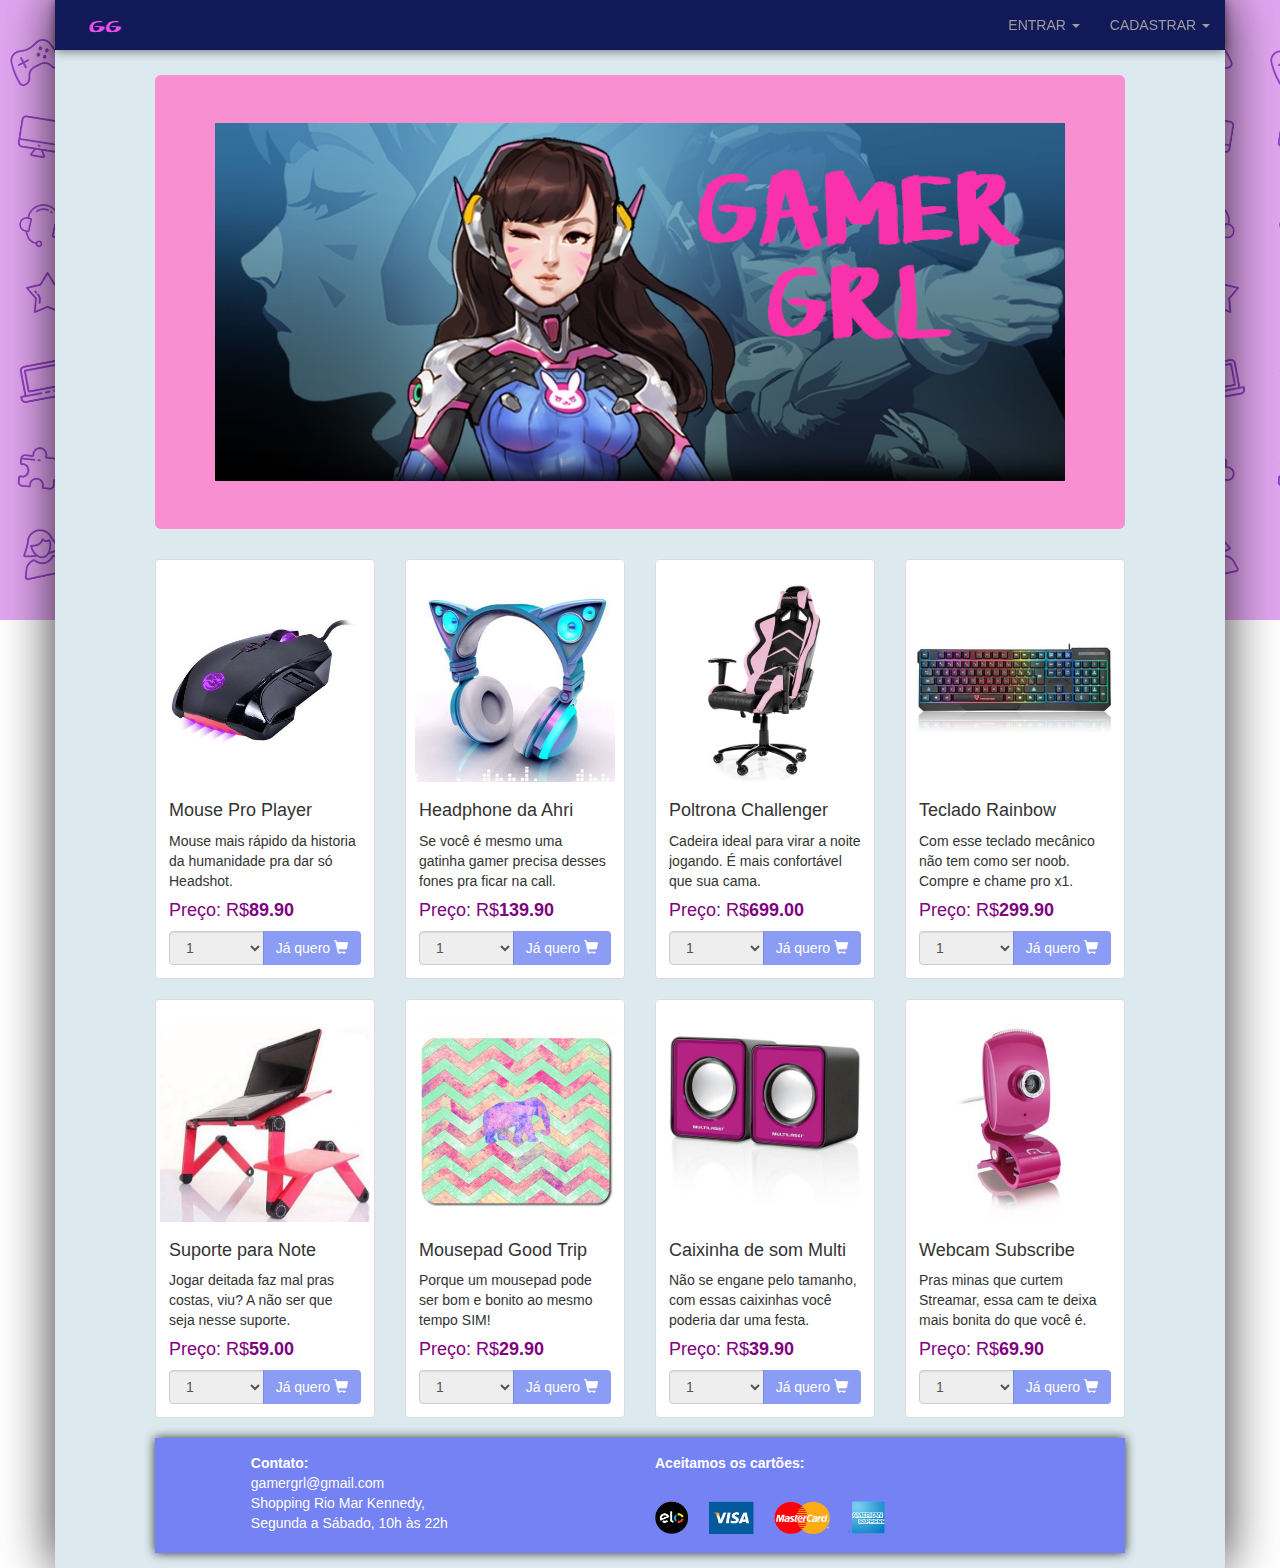
<file: trab3-gamerGrl/index.html>
<!DOCTYPE html>
<html>

<head>
    <meta charset="utf-8" name="viewport" content="width=device-width, initial-scale=1.0">
    <title>GG</title>
    <link rel="stylesheet" href="bootstrap/css/bootstrap.css" media="screen" title="no title">
    <link rel="stylesheet" type="text/css" href="css/master.css">
</head>

<body onload="RestoreToCart()">

<nav class="navbar-fixed-top navbar-inverse container">


    <div class="navbar-header">
      <a class="navbar-brand" href="#"><img alt="Brand" src="img/gg.png"></a>
    </div>

    <div class="collapse navbar-collapse" id="bs-example-navbar-collapse-1">

      <ul class="nav navbar-nav navbar-right">

        <li id="entrar" class="dropdown">
          <a href="#" class="dropdown-toggle" data-toggle="dropdown" role="button" aria-haspopup="true" aria-expanded="false"> ENTRAR <span class="caret"></span></a>
          <ul class="dropdown-menu">
            <li>
              <form id="formEntrar" class="myForm">
                <div class="form-group">
                  <label for="InputName-02">Nome</label>
                  <input type="text" class="form-control" id="InputName-02" placeholder="Nome de usuário">
                </div>
                <div class="form-group">
                  <label for="InputPassword-02">Senha</label>
                  <input type="password" class="form-control" id="InputPassword-02" placeholder="Senha">
                </div>
                <button type="button" class="btn btn-block myButton entrar">Entrar</button>
              </form>
            </li>
          </ul>
        </li>

        <li id="cadastrar" class="dropdown">
          <a href="#" class="dropdown-toggle" data-toggle="dropdown" role="button" aria-haspopup="true" aria-expanded="false"> CADASTRAR <span class="caret"></span></a>
          <ul class="dropdown-menu">
            <li>
              <form id="formCadastrar" class="myForm">
                <div class="form-group">
                  <label for="InputEmail-01">Email</label>
                  <input type="email" name="email" class="form-control" id="InputEmail-01" placeholder="Endereço de email">
                </div>
                <div class="form-group">
                  <label for="InputName-01">Nome</label>
                  <input type="text" name="nome" class="form-control" id="InputName-01" placeholder="Nome de usuário">
                </div>
                <div class="form-group">
                  <label for="InputPassword-01">Senha</label>
                  <input type="password" name="senha" class="form-control" id="InputPassword-01" placeholder="Senha">
                </div>

                <button type="button" class="btn btn-block myButton cadastrar">Cadastrar</button>
              </form>
            </li>
          </ul>
        </li>

        <li id="carrinho" class="dropdown">
            <a href="#" class="dropdown-toggle" data-toggle="dropdown" role="button" aria-haspopup="true" aria-expanded="false"><span class="glyphicon glyphicon-shopping-cart" aria-hidden="true"></span> CARRINHO <span class="caret"></span> <span id="num_produtos" class="badge"> 0 </span> </a>
          <ul class="dropdown-menu myList">
            <li class="empety_cart" >Ainda não tem nada aqui.</li>
            <li role="separator" class="divider"></li>
            <li>
              <a href="html/compras.html">
                <button id="finalizar" class="btn btn-block myButton" type="button" disabled="disabled">Finalizar</button>
              </a>
            </li>
          </ul>
        </li>

        <li><a id="exit" href="index.html">QUITAR</a></li>
      </ul>
    </div>
  </div>
</nav>

<div class="container grade">
  <div class="jumbotron">

    <img src="img/gamergrl.png" alt="">
  </div>
  <div class="row">
    <div class="col-xs-6 col-md-4 col-lg-3">
      <div class="thumbnail">
        <div class="caption"></div>
        <img src="img/gamer/img2.jpg" alt="...">
        <div class="caption">
          <h4 class="nome">Mouse Pro Player</h4>
          <p>
            Mouse mais rápido da historia da humanidade pra dar só Headshot.
          </p>
          <h4 class="price">Preço: R$<strong>89.90</strong></h4>
          <div class="input-group qtd" >
            <select class="form-control" disabled>
              <option>1</option>
              <option>2</option>
              <option>3</option>
              <option>4</option>
              <option>5</option>
              <option>6</option>
              <option>7</option>
              <option>8</option>
              <option>9</option>
              <option>10</option>
            </select>
            <span class="input-group-btn">
                <button class="btn myButton" type="button" disabled >Já quero <span class="glyphicon glyphicon-shopping-cart" aria-hidden="true"></span></button>
            </span>
          </div>
        </div>
      </div>
    </div>

    <div class="col-xs-6 col-md-4 col-lg-3">
      <div class="thumbnail">
        <div class="caption"></div>
        <img src="img/gamer/img3.jpg" alt="...">
        <div class="caption">
          <h4 class="nome">	Headphone da Ahri</h4>
          <p>
            Se você é mesmo uma gatinha gamer precisa desses fones pra ficar na call.
          </p>
          <h4 class="price">Preço: R$<strong>139.90</strong></h4>
          <div class="input-group qtd" >
            <select class="form-control" disabled>
              <option>1</option>
              <option>2</option>
              <option>3</option>
              <option>4</option>
              <option>5</option>
              <option>6</option>
              <option>7</option>
              <option>8</option>
              <option>9</option>
              <option>10</option>
            </select>
            <span class="input-group-btn">
                <button class="btn myButton" type="button" disabled >Já quero <span class="glyphicon glyphicon-shopping-cart" aria-hidden="true"></span></button>
            </span>
          </div>
        </div>
      </div>
    </div>

    <div class="col-xs-6 col-md-4 col-lg-3">
      <div class="thumbnail">
        <div class="caption"></div>
        <img src="img/gamer/img1.jpg" alt="...">
        <div class="caption">
          <h4 class="nome">Poltrona Challenger</h4>
          <p>
            Cadeira ideal para virar a noite jogando. É mais confortável que sua cama.
          </p>
          <h4 class="price">Preço: R$<strong>699.00</strong></h4>
          <div class="input-group qtd" >
            <select class="form-control" disabled>
              <option>1</option>
              <option>2</option>
              <option>3</option>
              <option>4</option>
              <option>5</option>
              <option>6</option>
              <option>7</option>
              <option>8</option>
              <option>9</option>
              <option>10</option>
            </select>
            <span class="input-group-btn">
                <button class="btn myButton" type="button" disabled >Já quero <span class="glyphicon glyphicon-shopping-cart" aria-hidden="true"></span></button>
            </span>
          </div>
        </div>
      </div>
    </div>

    <div class="col-xs-6 col-md-4 col-lg-3">
      <div class="thumbnail">
        <div class="caption"></div>
        <img src="img/gamer/img6.jpg" alt="...">
        <div class="caption">
          <h4 class="nome">Teclado Rainbow</h4>
          <p>
            Com esse teclado mecânico não tem como ser noob. Compre e chame pro x1.
          </p>
          <h4 class="price">Preço: R$<strong>299.90</strong></h4>
          <div class="input-group qtd" >
            <select class="form-control" disabled>
              <option>1</option>
              <option>2</option>
              <option>3</option>
              <option>4</option>
              <option>5</option>
              <option>6</option>
              <option>7</option>
              <option>8</option>
              <option>9</option>
              <option>10</option>
            </select>
            <span class="input-group-btn">
                <button class="btn myButton" type="button" disabled >Já quero <span class="glyphicon glyphicon-shopping-cart" aria-hidden="true"></span></button>
            </span>
          </div>
        </div>
      </div>
    </div>

    <div class="col-xs-6 col-md-4 col-lg-3">
      <div class="thumbnail">
        <div class="caption"></div>
        <img src="img/gamer/img8.png" alt="...">
        <div class="caption">
          <h4 class="nome">	Suporte para Note</h4>
          <p>
            Jogar deitada faz mal pras costas, viu? A não ser que seja nesse suporte.
          </p>
          <h4 class="price">Preço: R$<strong>59.00</strong></h4>
          <div class="input-group qtd" >
            <select class="form-control" disabled>
              <option>1</option>
              <option>2</option>
              <option>3</option>
              <option>4</option>
              <option>5</option>
              <option>6</option>
              <option>7</option>
              <option>8</option>
              <option>9</option>
              <option>10</option>
            </select>
            <span class="input-group-btn">
                <button class="btn myButton" type="button" disabled >Já quero <span class="glyphicon glyphicon-shopping-cart" aria-hidden="true"></span></button>
            </span>
          </div>
        </div>
      </div>
    </div>

    <div class="col-xs-6 col-md-4 col-lg-3">
      <div class="thumbnail">
        <div class="caption"></div>
        <img src="img/gamer/img16.png" alt="...">
        <div class="caption">
          <h4 class="nome">	Mousepad Good Trip</h4>
          <p>
            Porque um mousepad pode ser bom e bonito ao mesmo tempo SIM!
          </p>
          <h4 class="price">Preço: R$<strong>29.90</strong></h4>
          <div class="input-group qtd" >
            <select class="form-control" disabled>
              <option>1</option>
              <option>2</option>
              <option>3</option>
              <option>4</option>
              <option>5</option>
              <option>6</option>
              <option>7</option>
              <option>8</option>
              <option>9</option>
              <option>10</option>
            </select>
            <span class="input-group-btn">
                <button class="btn myButton" type="button" disabled >Já quero <span class="glyphicon glyphicon-shopping-cart" aria-hidden="true"></span></button>
            </span>
          </div>
        </div>
      </div>
    </div>

    <div class="col-xs-6 col-md-4 col-lg-3">
      <div class="thumbnail">
        <div class="caption"></div>
        <img src="img/gamer/img14.jpg" alt="...">
        <div class="caption">
          <h4 class="nome">Caixinha de som Multi</h4>
          <p>
            Não se engane pelo tamanho, com essas caixinhas você poderia dar uma festa.
          </p>
          <h4 class="price">Preço: R$<strong>39.90</strong></h4>
          <div class="input-group qtd" >
            <select class="form-control" disabled>
              <option>1</option>
              <option>2</option>
              <option>3</option>
              <option>4</option>
              <option>5</option>
              <option>6</option>
              <option>7</option>
              <option>8</option>
              <option>9</option>
              <option>10</option>
            </select>
            <span class="input-group-btn">
                <button class="btn myButton" type="button" disabled >Já quero <span class="glyphicon glyphicon-shopping-cart" aria-hidden="true"></span></button>
            </span>
          </div>
        </div>
      </div>
    </div>

    <div class="col-xs-6 col-md-4 col-lg-3">
      <div class="thumbnail">
        <div class="caption"></div>
        <img src="img/gamer/img11.jpg" alt="...">
        <div class="caption">
          <h4 class="nome">Webcam Subscribe</h4>
          <p>
            Pras minas que curtem Streamar, essa cam te deixa mais bonita do que você é.
          </p>
          <h4 class="price">Preço: R$<strong>69.90</strong></h4>
          <div class="input-group qtd" >
            <select class="form-control" disabled>
              <option>1</option>
              <option>2</option>
              <option>3</option>
              <option>4</option>
              <option>5</option>
              <option>6</option>
              <option>7</option>
              <option>8</option>
              <option>9</option>
              <option>10</option>
            </select>
            <span class="input-group-btn">
                <button class="btn myButton" type="button" disabled >Já quero <span class="glyphicon glyphicon-shopping-cart" aria-hidden="true"></span></button>
            </span>
          </div>
        </div>
      </div>
    </div>



</div>
<div class="container footer ">
  <div class="row">
    <div class="col-md-1"></div>
    <div class="col-md-5">
      <address>
        <strong>
          Contato:
        </strong>
        <p>gamergrl@gmail.com </br>
        Shopping Rio Mar Kennedy, <br> Segunda a Sábado, 10h às 22h</p>
      </address>
    </div>
    <div class="col-md-5">
      <strong>
        Aceitamos os cartões:
      </strong>
      <br>
      <br>
      <img src="img/cartao.png" alt="">
    </div>
    <div class="col-md-1"></div>
  </div>
</div>


<script src="jquery/jquery-3.1.1.js"></script>
  <script src="bootstrap/js/bootstrap.js"></script>
  <script type="text/javascript" src="js/global.js"></script>
</body>

</html>
</file>
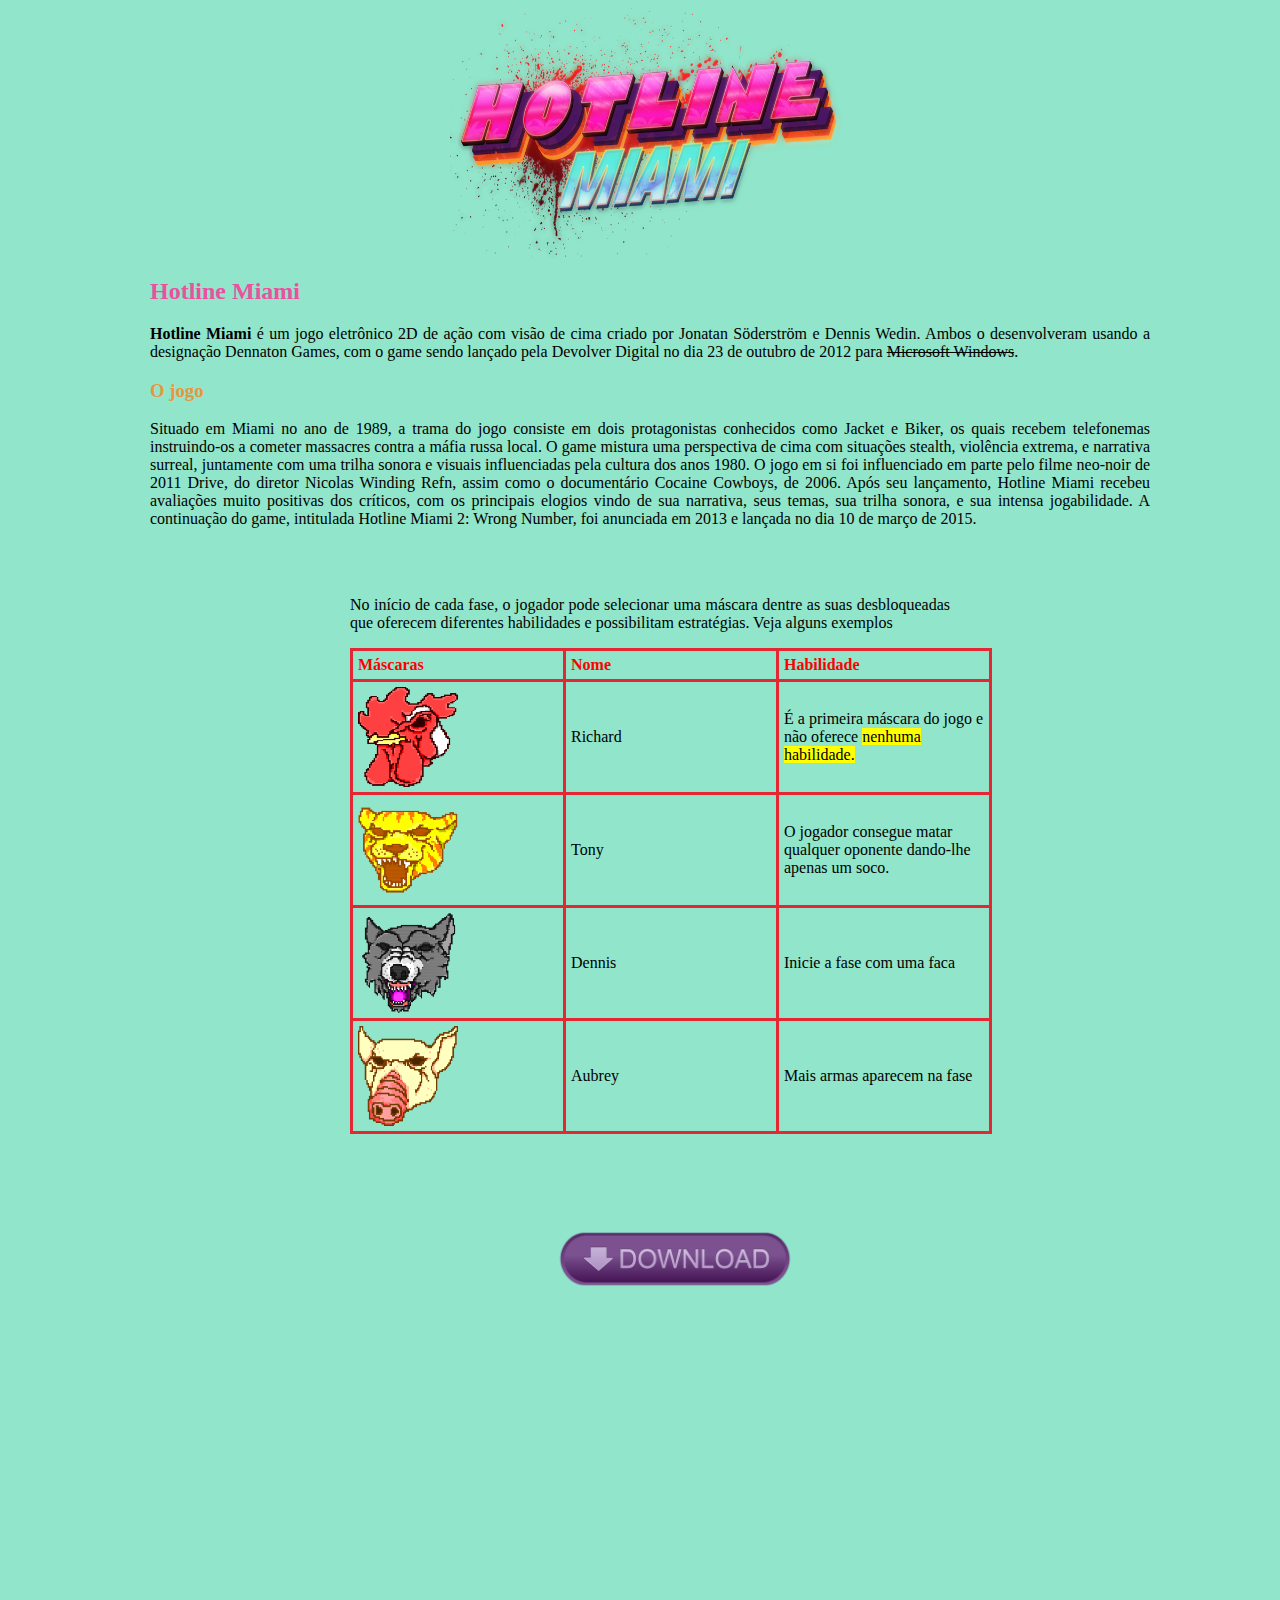
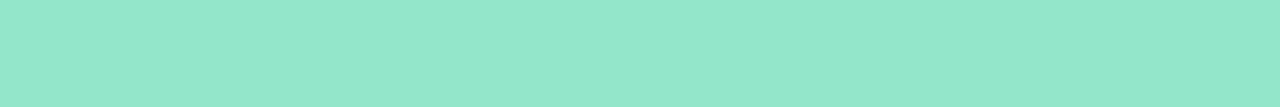
<file: ex1/exe1.html>
<html>
  <head>
    <meta charset="utf-8">
    <title>Hotline Miami</title>
  </head>
  <style media="screen">
    img{
      width: 400px;
      height: 250px;
    }
    body{
      background-color: #90e5ca;
      width: 1000px;
      text-align: justify;
      margin-left: 150px;
    }
    td > img{
      width: 100px;
      height: 100px;
    }
    table{
      margin-left: 20%;
      border-collapse: collapse;
    }
    table, th, td{
      border-style: solid;
      border-color: rgb(229, 39, 51);
      padding: 5px;
    }
    td{
      width: 200px;
    }
    th{
      text-align: left;
      color: red;
    }
    .tabela p{
      width: 600px;
      text-align: justify;
      margin-left: 20%;
    }
    h2{
      color: #ed509e;
    }
    h3{
      color: #e8963e;
    }
    .download img {
      width: 250px;
      height: 250px;
      margin-left: 40%;
    }
    .iframe{
      margin-left: 25%;
    }
  </style>
  <body>
    <div class="cabeçalho">
      <center><img src="logo.png" alt=""></center>
    </div>
    <div class="Container">


    <h2>Hotline Miami</h2>
    <p><b>Hotline Miami</b> é um jogo eletrônico 2D de ação com visão de cima criado por Jonatan Söderström e Dennis Wedin. Ambos o desenvolveram usando a designação Dennaton Games, com o game sendo lançado pela Devolver Digital no dia 23 de outubro de 2012 para <del>Microsoft Windows</del>.</p>
    <h3>O jogo</h3>
    <p>Situado em Miami no ano de 1989, a trama do jogo consiste em dois protagonistas conhecidos como Jacket e Biker, os quais recebem telefonemas instruindo-os a cometer massacres contra a máfia russa local. O game mistura uma perspectiva de cima com situações stealth, violência extrema, e narrativa surreal, juntamente com uma trilha sonora e visuais influenciadas pela cultura dos anos 1980. O jogo em si foi influenciado em parte pelo filme neo-noir de 2011 Drive, do diretor Nicolas Winding Refn, assim como o documentário Cocaine Cowboys, de 2006.
    Após seu lançamento, Hotline Miami recebeu avaliações muito positivas dos críticos, com os principais elogios vindo de sua narrativa, seus temas, sua trilha sonora, e sua intensa jogabilidade. A continuação do game, intitulada Hotline Miami 2: Wrong Number, foi anunciada em 2013 e lançada no dia 10 de março de 2015.</p>
    <br>
    <br>

    </div>

    <div class="tabela">
      <p>No início de cada fase, o jogador pode selecionar uma máscara dentre as suas desbloqueadas que oferecem diferentes habilidades e possibilitam estratégias. Veja alguns exemplos</p>
      <table>
        <tr>
        <th>Máscaras</th>
        <th>Nome</th>
        <th>Habilidade</th>
        </tr>
        <tr>
          <td><img src="mask2.png"></td>
          <td>Richard</td>
          <td>É a primeira máscara do jogo e não oferece <mark>nenhuma habilidade.</mark></td>

        </tr>
        <tr>
          <td><img src="mask1.png" alt=""></td>
          <td>Tony</td>
          <td>O jogador consegue matar qualquer oponente dando-lhe apenas um soco. </td>
        </tr>
        <tr>
          <td><img src="mask4.png" alt=""></td>
          <td>Dennis</td>
          <td>Inicie a fase com uma faca</td>
        </tr>
        <tr>
          <td><img src="mask6.png" alt=""></td>
          <td>Aubrey</td>
          <td>Mais armas aparecem na fase</td>
        </tr>
      </table>
      <div class="download">
        <a href="https://hotline-miami.softonic.com.br/">
        <img src="download.png" alt="">
        </a>
      </div>
      <div class="iframe">
        <iframe width="560" height="315" src="https://www.youtube.com/embed/oKD-MVfC9Ag" frameborder="0" allowfullscreen></iframe>
      </div>
    </div>
  </body>
</html>
</file>
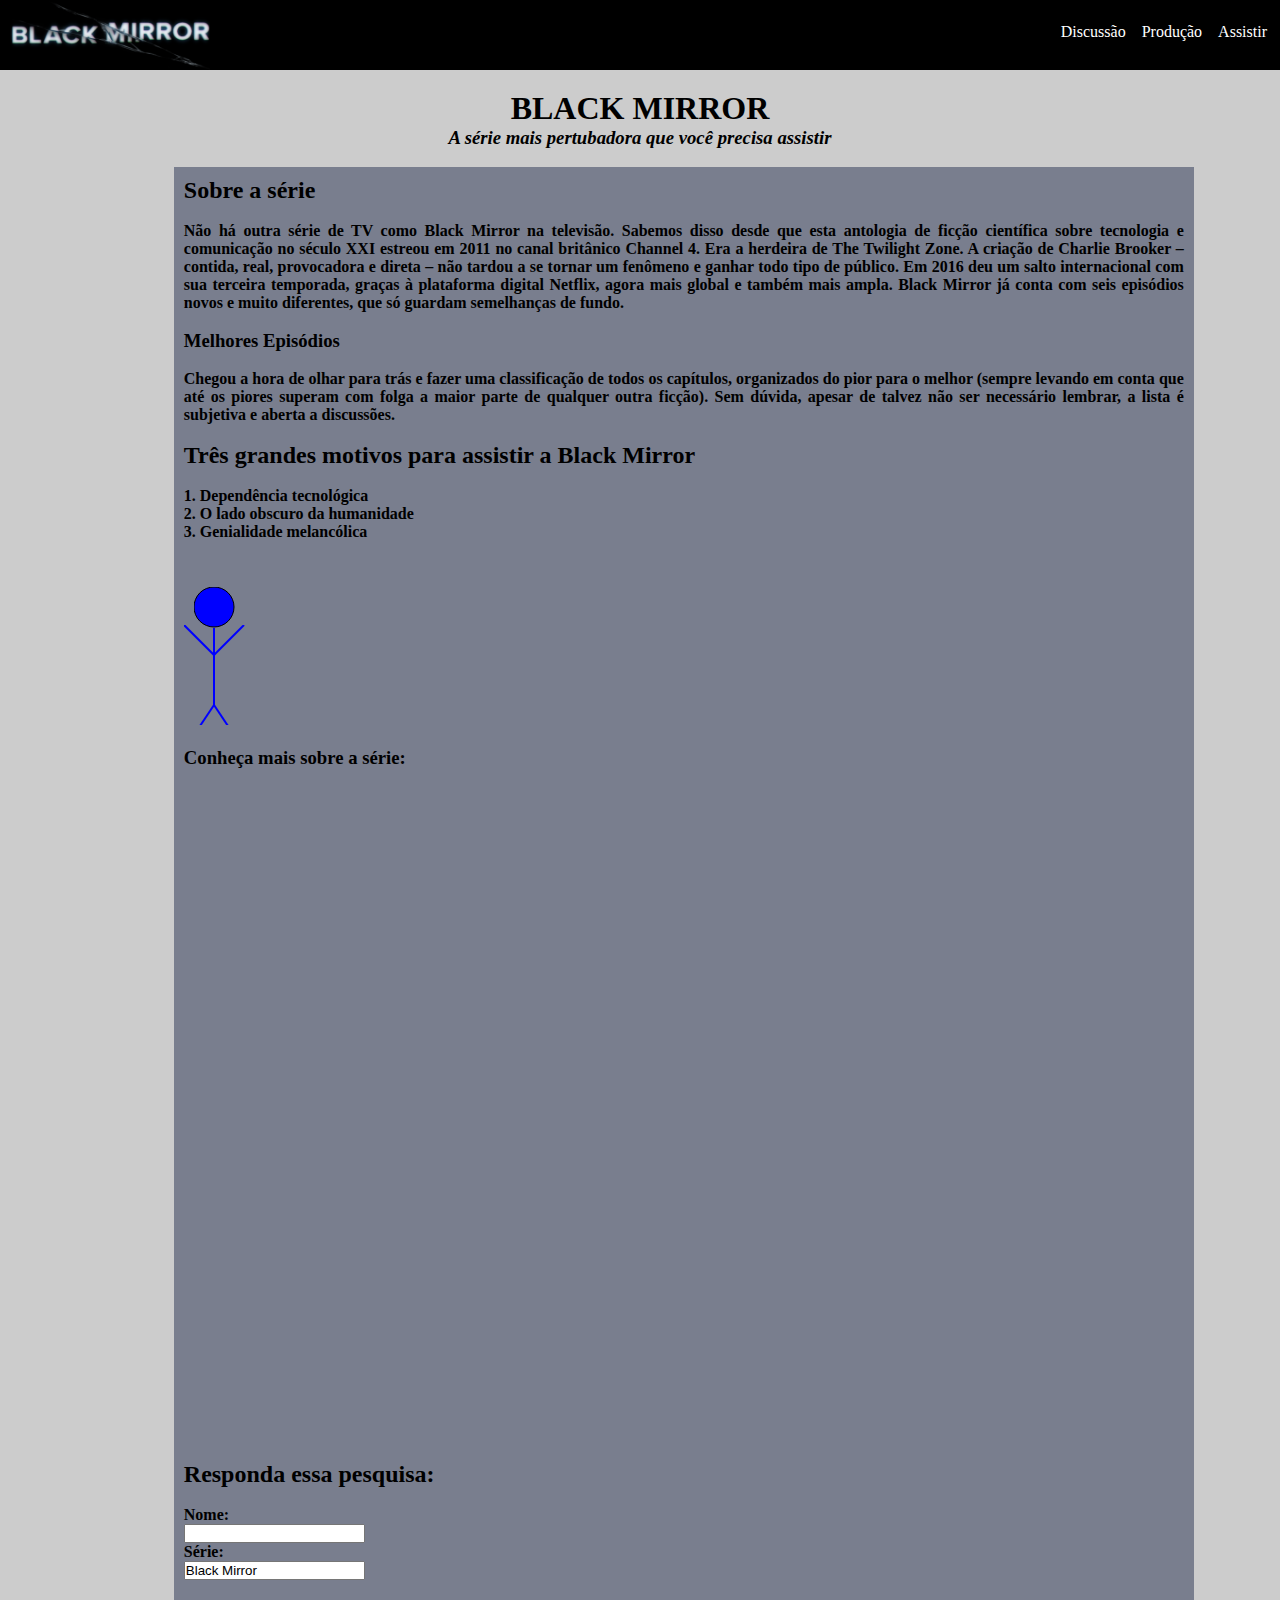
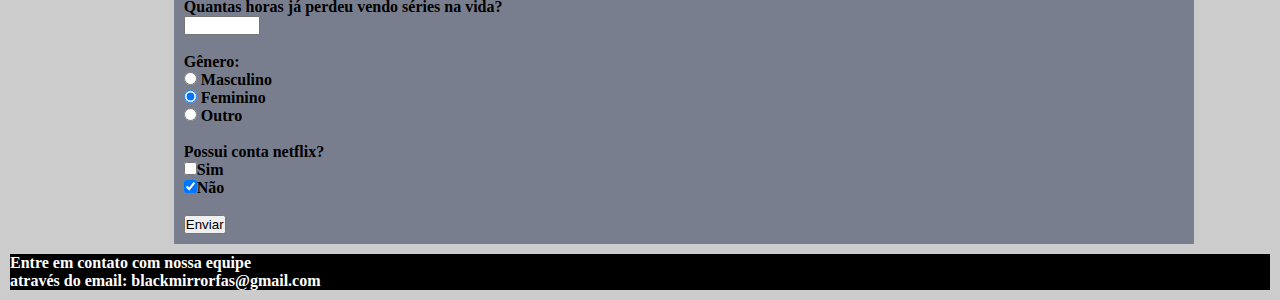
<file: ex2/blackmirror.html>
<!DOCTYPE html>
<html>
  <head>
    <meta charset="utf-8">
    <title>Black Mirror Blog</title>
  </head>
  <style media="screen">
  *{
    padding: 0px;
    margin: 0px;

  }

    .navegador-superior{
      color: #fff;
      background-color: black;
      height: 70px;
    }
    .navegador-superior > ul > li {

      list-style-type: none;
      float: right;
      padding: 3px;
      font-family: fantasy;
      margin-top: 20px;
      margin-right: 10px;
    }

    .navegador-superior > ul > li:hover {
      color: #797e8e;
      cursor: pointer;
    }
    .navegador-superior > ul > a{
      float: left;
      margin-left: 10px;
    }

    .conteudo{
      margin: 10px;
      margin-top: 20px;
    }
    .postagens{
      background-color: #797e8e;
      height: 90%;
      width: 1000px;
      margin-left: 13%;
      padding: 10px;
      text-align: justify;
    }
    h1:hover, h2:hover, h3:hover, h4:hover{
      cursor: pointer;
      color: #212c3d;
    }
    header{
      text-align: center;
    }
    #kbc{
      padding: 10px;
      margin-bottom: -76px;
    }
    body{
      background-color: #cccccc;
    }

    footer{
      background-color: #000;
      color: #fff;
      font-family: inherit;
      margin: 10px;
    }
  </style>
  <body>

    <nav class="navegador-superior">
      <ul>

        <a href="#"><img src="blackmirrorlogo.png" width="200w" height="70vh"></a>
      </ul>
      <ul>
        <li><a href="#"></a>Assistir</li>
        <li><a href="#"></a>Produção</li>
        <li><a href="#"></a>Discussão</li>
      </ul>
    </nav>
    <div class="conteudo">
      <header>

      <h1><b>BLACK MIRROR<b></h1>
      <h3><i>A série mais pertubadora que você precisa assistir</i></h3>
      <br>
      </header>
      <div class="postagens">

      <article>
        <section>
          <h2>Sobre a série</h2>
          <br>
          Não há outra série de TV como Black Mirror na televisão. Sabemos disso desde que esta antologia de ficção científica sobre tecnologia e comunicação no século XXI estreou em 2011 no canal britânico Channel 4. Era a herdeira de The Twilight Zone. A criação de Charlie Brooker – contida, real, provocadora e direta – não tardou a se tornar um fenômeno e ganhar todo tipo de público. Em 2016 deu um salto internacional com sua terceira temporada, graças à plataforma digital Netflix, agora mais global e também mais ampla. Black Mirror já conta com seis episódios novos e muito diferentes, que só guardam semelhanças de fundo.
        </section>
        <br>
        <section>
          <h3>Melhores Episódios</h3>
          <br>
          Chegou a hora de olhar para trás e fazer uma classificação de todos os capítulos, organizados do pior para o melhor (sempre levando em conta que até os piores superam com folga a maior parte de qualquer outra ficção). Sem dúvida, apesar de talvez não ser necessário lembrar, a lista é subjetiva e aberta a discussões.
        </section>

      </article>
      <br>
      <article>
        <h2>Três grandes motivos para assistir a Black Mirror</h2>
        <br>
        1. Dependência tecnológica
        <br>
        2. O lado obscuro da humanidade
        <br>
          3. Genialidade melancólica
          <br>
      </article>

      <article>

        <br>
        <br>
        <div id="kbc">
          <svg height="100" width="100">
            <circle cx="20" cy="20" r="20" stroke="black" stroke-width="1" fill="blue" />
        </div>
        <svg height="100" width="100">
        <line x1="0" y1="0" x2="30" y2="30" style="stroke:rgb(0,0,255);stroke-width:2" />

      <svg height="100" width="100">
        <line x1="60" y1="0" x2="30" y2="30" style="stroke:rgb(0,0,255);stroke-width:2" />

        <svg height="100" width="100">
        <line x1="30" y1="3" x2="30" y2="80" style="stroke:rgb(0,0,255);stroke-width:2" />

        <svg height="100" width="100">
        <line x1="50" y1="110" x2="30" y2="80" style="stroke:rgb(0,0,255);stroke-width:2" />

        <svg height="100" width="100">
        <line x1="10" y1="110" x2="30" y2="80" style="stroke:rgb(0,0,255);stroke-width:2" />

      </svg>
      </article>
      <br>
      <article >
        <h3>Conheça mais sobre a série:</h3>
        <br>
        <br>
        <iframe width="560" height="315" src="https://www.youtube.com/embed/h4QBiBChg0I" frameborder="0" allowfullscreen>
        </iframe>
        <br>
        <iframe width="560" height="315" src="https://www.youtube.com/embed/K-3FbLNA6Y8" frameborder="0" allowfullscreen></iframe>
      </article>

      <br>
      <article >
        <h2>Responda essa pesquisa:</h2><br>
        <form action="http://www.w3schools.com/html/action_page.php.">
        Nome:<br>
        <input type="text" name="firstname" maxlength="15"><br>
        Série: <br>
        <input type="text" name="lastname" value="Black Mirror" readonly>
        <br>
        <br>
        Quantas horas já perdeu vendo séries na vida?<br>
        <input type="number"name="quantidade"min="25000"max="3000"/>
        <br>
        <br>
        Gênero:<br>
        <input type="radio"name="gender"value="male"checked> Masculino<br>
        <input type="radio"name="gender"value="female"checked> Feminino<br>
        <input type="radio"name="gender"value="other"> Outro
        <br><br>
        Possui conta netflix? <br>
        <input type="checkbox"name="vehicle1"value="Bike">Sim<br>
        <input type="checkbox"name="vehicle2"value="Car"checked>Não
        <br><br>
        <input type="submit"value="Enviar">




      </form>

      </article>
    </div>
    </div>
    <footer>
      Entre em contato com nossa equipe<br>
      através do email: blackmirrorfas@gmail.com
    </footer>


  </body>
</html>
</file>
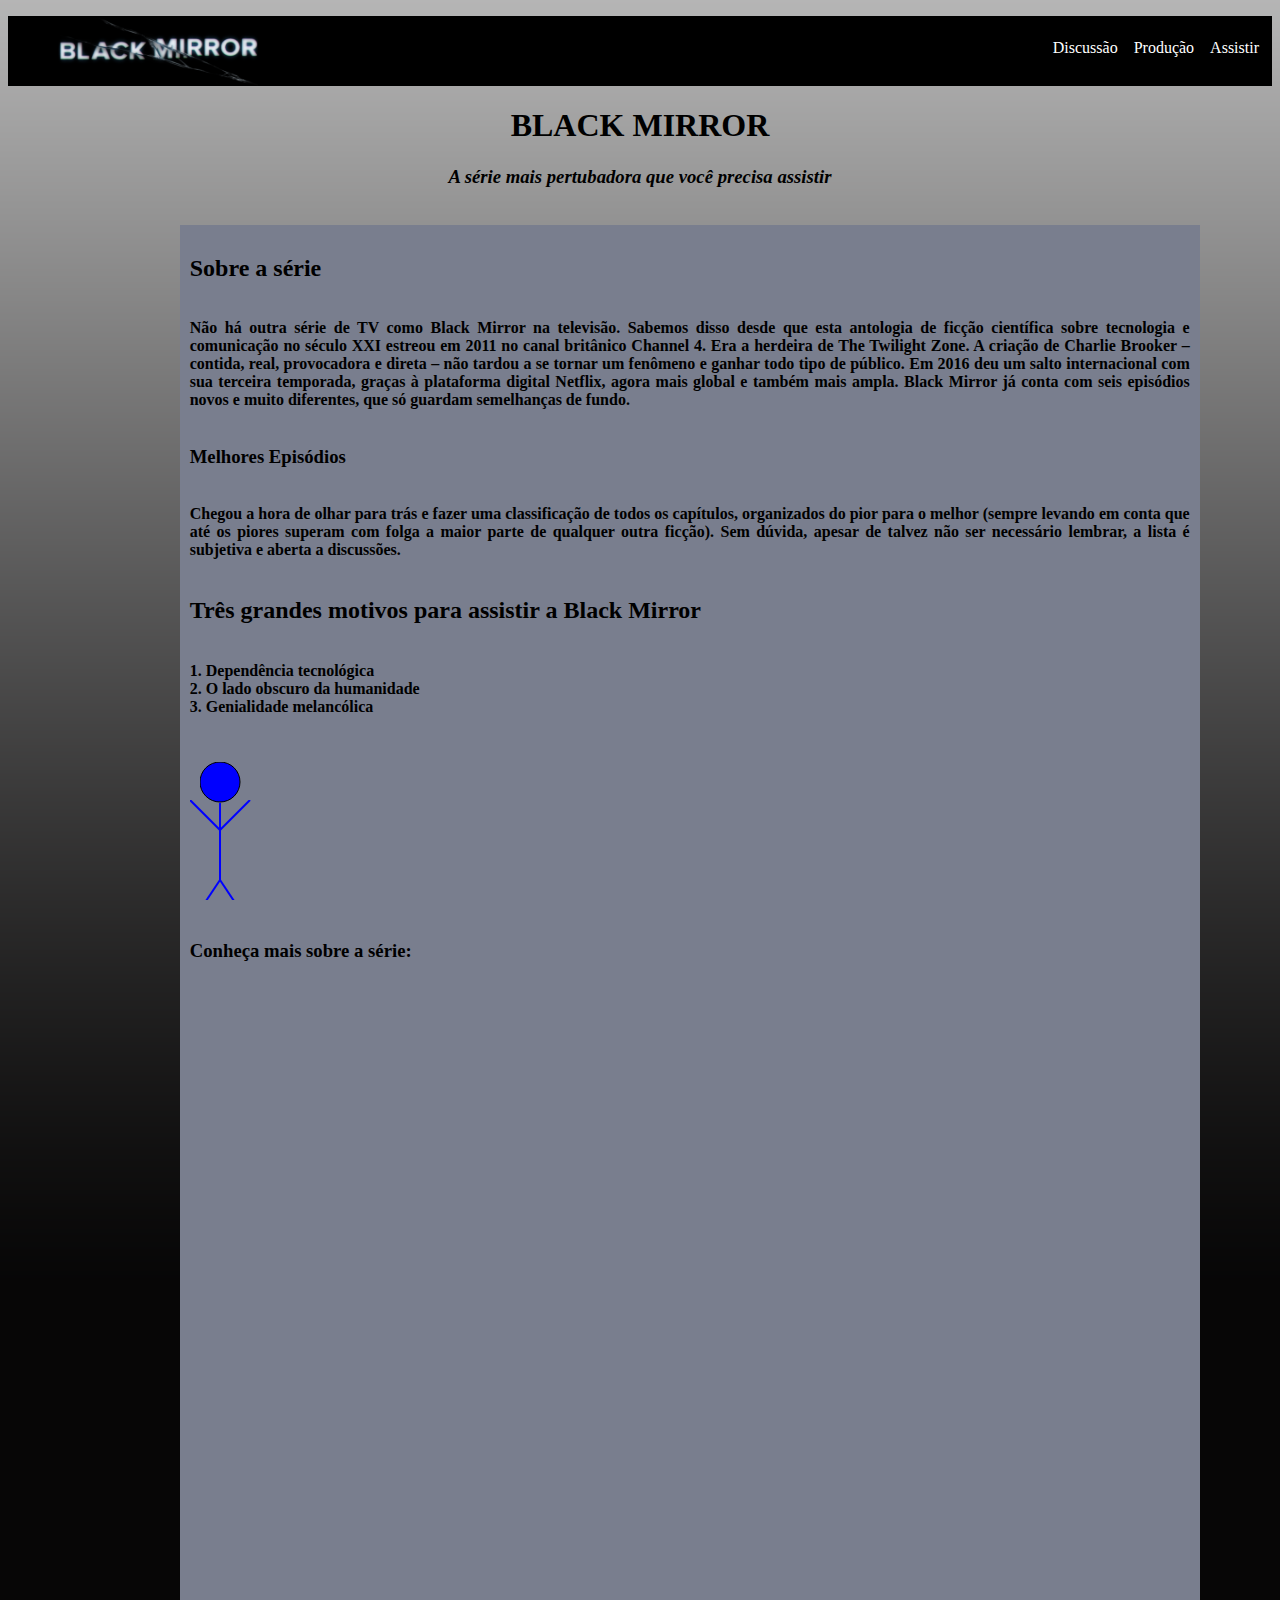
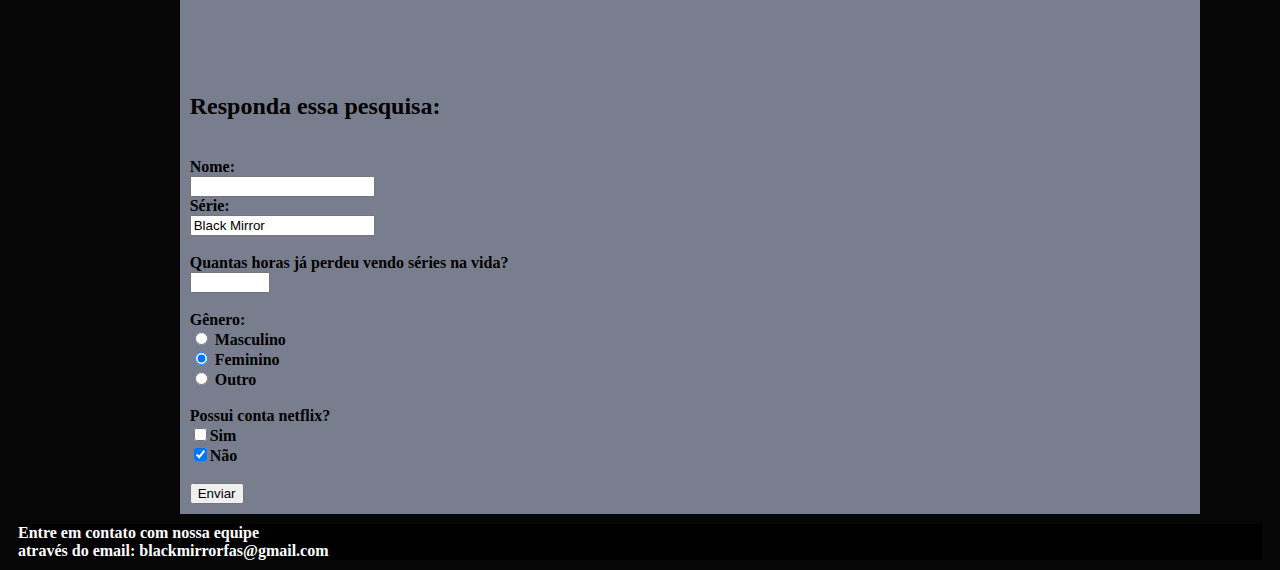
<file: ex3/blackmirrorblog.html>
<!DOCTYPE html>
<html>
  <head>
    <meta charset="utf-8">
    <link rel="stylesheet" href="black.css">
    <title>Black Mirror Blog</title>
  </head>

  <body>

    <nav class="navegador-superior">
      <ul>

        <a href="#"><img src="blackmirrorlogo.png" width="200w" height="70vh"></a>
      </ul>
      <ul>
        <li><a href="#"></a>Assistir</li>
        <li><a href="#"></a>Produção</li>
        <li><a href="#"></a>Discussão</li>
      </ul>
    </nav>
    <div class="conteudo">
      <header>

      <h1><b>BLACK MIRROR<b></h1>
      <h3><i>A série mais pertubadora que você precisa assistir</i></h3>
      <br>
      </header>
      <div class="postagens">

      <article>
        <section>
          <h2>Sobre a série</h2>
          <br>
          Não há outra série de TV como Black Mirror na televisão. Sabemos disso desde que esta antologia de ficção científica sobre tecnologia e comunicação no século XXI estreou em 2011 no canal britânico Channel 4. Era a herdeira de The Twilight Zone. A criação de Charlie Brooker – contida, real, provocadora e direta – não tardou a se tornar um fenômeno e ganhar todo tipo de público. Em 2016 deu um salto internacional com sua terceira temporada, graças à plataforma digital Netflix, agora mais global e também mais ampla. Black Mirror já conta com seis episódios novos e muito diferentes, que só guardam semelhanças de fundo.
        </section>
        <br>
        <section>
          <h3>Melhores Episódios</h3>
          <br>
          Chegou a hora de olhar para trás e fazer uma classificação de todos os capítulos, organizados do pior para o melhor (sempre levando em conta que até os piores superam com folga a maior parte de qualquer outra ficção). Sem dúvida, apesar de talvez não ser necessário lembrar, a lista é subjetiva e aberta a discussões.
        </section>

      </article>
      <br>
      <article>
        <h2>Três grandes motivos para assistir a Black Mirror</h2>
        <br>
        1. Dependência tecnológica
        <br>
        2. O lado obscuro da humanidade
        <br>
          3. Genialidade melancólica
          <br>
      </article>

      <article>

        <br>
        <br>
        <div id="kbc">
          <svg height="100" width="100">
            <circle cx="20" cy="20" r="20" stroke="black" stroke-width="1" fill="blue" />
        </div>
        <svg height="100" width="100">
        <line x1="0" y1="0" x2="30" y2="30" style="stroke:rgb(0,0,255);stroke-width:2" />

      <svg height="100" width="100">
        <line x1="60" y1="0" x2="30" y2="30" style="stroke:rgb(0,0,255);stroke-width:2" />

        <svg height="100" width="100">
        <line x1="30" y1="3" x2="30" y2="80" style="stroke:rgb(0,0,255);stroke-width:2" />

        <svg height="100" width="100">
        <line x1="50" y1="110" x2="30" y2="80" style="stroke:rgb(0,0,255);stroke-width:2" />

        <svg height="100" width="100">
        <line x1="10" y1="110" x2="30" y2="80" style="stroke:rgb(0,0,255);stroke-width:2" />

      </svg>
      </article>
      <br>
      <article >
        <h3>Conheça mais sobre a série:</h3>
        <br>
        <br>
        <iframe width="560" height="315" src="https://www.youtube.com/embed/h4QBiBChg0I" frameborder="0" allowfullscreen>
        </iframe>
        <br>
        <iframe width="560" height="315" src="https://www.youtube.com/embed/K-3FbLNA6Y8" frameborder="0" allowfullscreen></iframe>
      </article>

      <br>
      <article >
        <h2>Responda essa pesquisa:</h2><br>
        <form action="http://www.w3schools.com/html/action_page.php.">
        Nome:<br>
        <input type="text" name="firstname" maxlength="15"><br>
        Série: <br>
        <input type="text" name="lastname" value="Black Mirror" readonly>
        <br>
        <br>
        Quantas horas já perdeu vendo séries na vida?<br>
        <input type="number"name="quantidade"min="25000"max="3000"/>
        <br>
        <br>
        Gênero:<br>
        <input type="radio"name="gender"value="male"checked> Masculino<br>
        <input type="radio"name="gender"value="female"checked> Feminino<br>
        <input type="radio"name="gender"value="other"> Outro
        <br><br>
        Possui conta netflix? <br>
        <input type="checkbox"name="vehicle1"value="Bike">Sim<br>
        <input type="checkbox"name="vehicle2"value="Car"checked>Não
        <br><br>
        <input type="submit"value="Enviar">




      </form>

      </article>
    </div>
    </div>
    <footer>
      Entre em contato com nossa equipe<br>
      através do email: blackmirrorfas@gmail.com
    </footer>


  </body>
</html>
</file>
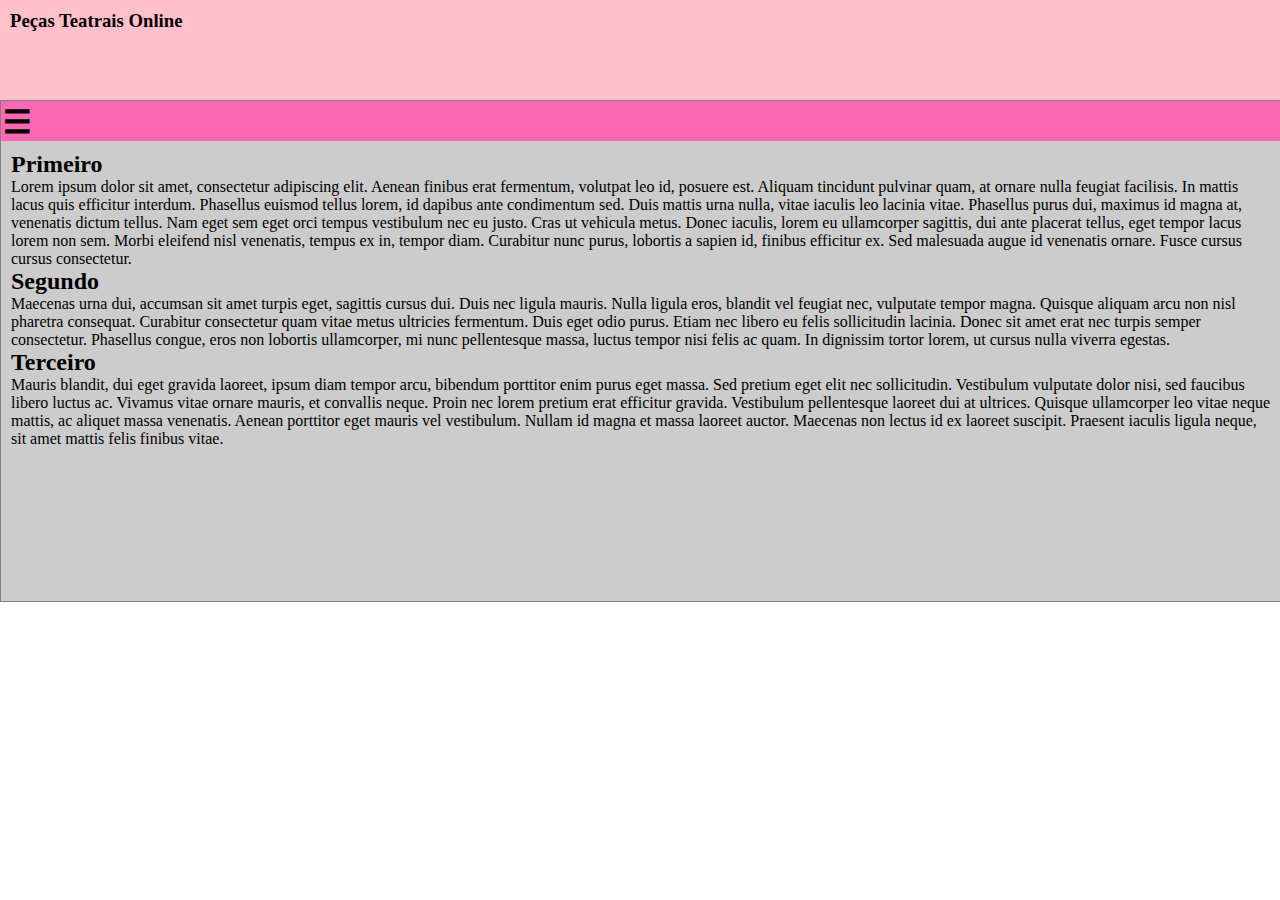
<file: Exe5/exe5.html>
<!DOCTYPE html>
<html>
  <head>
    <meta charset="utf-8">
    <title></title>
  </head>
  <style media="screen">
  *{
    margin: 0px;
    padding: 0px;
  }
    header{
      width: 100vw;
      height: 100px;
      background-color: pink;

    }

    header h3{
      padding: 10px;
    }
    .meni{
      width: 30%;
      height: 500px;
      background-color: pink;
      float: left;
    }
    .acordeon{
      width: 100%;
      height: 500px;
      border: 1px solid gray
    }
    .botao{
      height: 36px;
      background-color: hotpink;
      padding: 2px;
    }
    .conteudo{
      height: 440px;
      background-color: #ccc;
      padding: 10px 10px;
    }
    .meni{
      border: 1px solid gray;
      display: none;
    }
    .meni ul li{
      height: 40px;
    }
    .meni ul li:first-child{
      background-color: hotpink;
    }
    .botao:hover .meni{
      display: block;
    }
    a{
      text-decoration: none;
      color: black;
      padding: 4px;
    }
  </style>
  <body>
    <header>
      <h3>Peças Teatrais Online</h3>
    </header>
    <div class="meni">
      <ul>
        <li>Categorias</li>
        <li><a href="#">Autores</a></li>
        <li><a href="#">Movimentos</a></li>
        <li><a href="#">Escolas</a></li>
        <li><a href="#">Teatro Nacional</a></li>

      </ul>
    </div>
    <div class="acordeon">
      <div class="botao">
        <h1>&#9776</h1>
      </div>
      <div class="conteudo">
  				<div class="cont">
  					<h2>Primeiro</h2>
  					<p>
  						Lorem ipsum dolor sit amet, consectetur adipiscing elit. Aenean finibus erat fermentum, volutpat leo id, posuere est. Aliquam tincidunt pulvinar quam, at ornare nulla feugiat facilisis. In mattis lacus quis efficitur interdum. Phasellus euismod tellus lorem, id dapibus ante condimentum sed. Duis mattis urna nulla, vitae iaculis leo lacinia vitae. Phasellus purus dui, maximus id magna at, venenatis dictum tellus. Nam eget sem eget orci tempus vestibulum nec eu justo. Cras ut vehicula metus. Donec iaculis, lorem eu ullamcorper sagittis, dui ante placerat tellus, eget tempor lacus lorem non sem. Morbi eleifend nisl venenatis, tempus ex in, tempor diam. Curabitur nunc purus, lobortis a sapien id, finibus efficitur ex. Sed malesuada augue id venenatis ornare. Fusce cursus cursus consectetur.
  					</p>
  				</div>
  				<div class="cont">
  					<h2>Segundo</h2>
  					<p>
  						Maecenas urna dui, accumsan sit amet turpis eget, sagittis cursus dui. Duis nec ligula mauris. Nulla ligula eros, blandit vel feugiat nec, vulputate tempor magna. Quisque aliquam arcu non nisl pharetra consequat. Curabitur consectetur quam vitae metus ultricies fermentum. Duis eget odio purus. Etiam nec libero eu felis sollicitudin lacinia. Donec sit amet erat nec turpis semper consectetur. Phasellus congue, eros non lobortis ullamcorper, mi nunc pellentesque massa, luctus tempor nisi felis ac quam. In dignissim tortor lorem, ut cursus nulla viverra egestas.
  					</p>
  				</div>
  				<div class="cont">
  					<h2>Terceiro</h2>
  					<p>
  						Mauris blandit, dui eget gravida laoreet, ipsum diam tempor arcu, bibendum porttitor enim purus eget massa. Sed pretium eget elit nec sollicitudin. Vestibulum vulputate dolor nisi, sed faucibus libero luctus ac. Vivamus vitae ornare mauris, et convallis neque. Proin nec lorem pretium erat efficitur gravida. Vestibulum pellentesque laoreet dui at ultrices. Quisque ullamcorper leo vitae neque mattis, ac aliquet massa venenatis. Aenean porttitor eget mauris vel vestibulum. Nullam id magna et massa laoreet auctor. Maecenas non lectus id ex laoreet suscipit. Praesent iaculis ligula neque, sit amet mattis felis finibus vitae.
  					</p>
  				</div>

      </div>
    </div>
  </body>
</html>
</file>
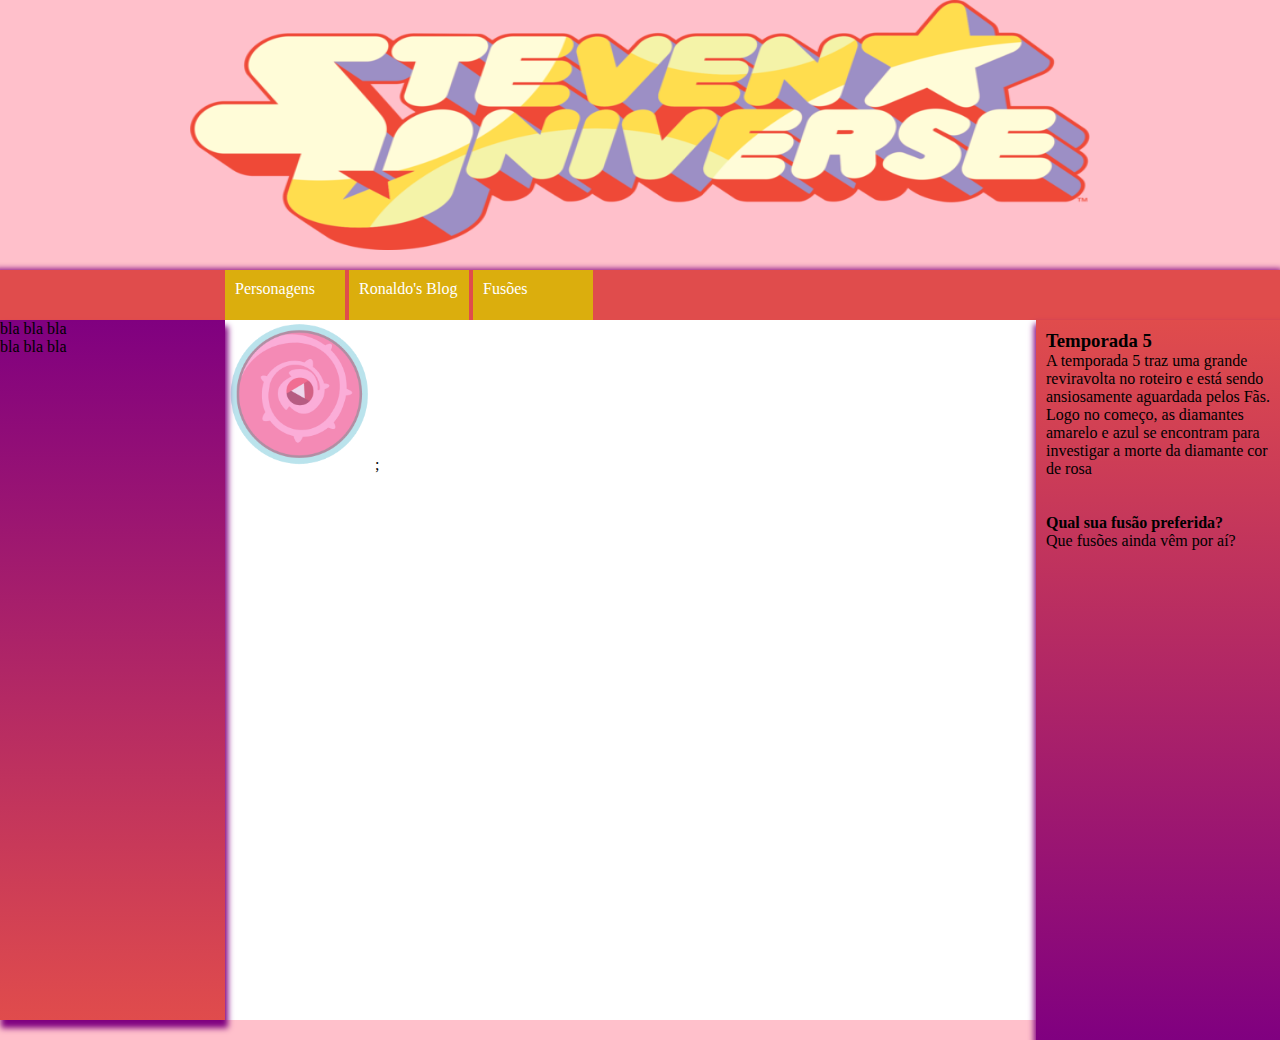
<file: trabalho 1/trab1.html>
<!DOCTYPE html>
<html>
  <head>
    <meta charset="utf-8">
    <title>Steven Universo</title>
  </head>
  <style media="screen">
    *{
      margin: 0px;
      padding: 0px;
    }
    a{
      text-decoration: none;
      color: white;
    }
    body{
      background-color: pink;
    }
    .nav-superior{
      width: 100vw;
      height: 50px;
      background-color: #e04c4c;
      margin: auto;
      box-shadow: -2px 3px 6px 4px purple;
    }
    .nav-superior > ul {
      margin-left: 225px;
    }
    .nav-superior ul li{
      display: inline-block;
      width: 100px;
      height: 30px;
      background-color: #dbae0d;
      padding: 10px 10px 10px 10px;
      list-style: none;
    }

    .drop-conteudo ul li {
      padding: 10px 10px 10px 0px;
      margin-left: -10px;
      width: 110px;
      height: 0%;
      display:none;
      list-style: none;
    }
    .drop-conteudo a{
      margin-left: 10px;
    }
    .drop-conteudo ul {

      margin-top: 22px;
    }
    .drop-conteudo ul li{

      background-color: #a642c4;
    }
    .nav-superior ul li:hover, .drop-conteudo ul li:hover{

      background-color: #dbae0d;
    }
    .nav-superior ul li:hover .drop-conteudo ul li{
      display: block;
      height: 100%;

    }
    ul{
      position: absolute;
      background-color: #e04c4c;

      }
    li:hover{
      cursor: pointer;
    }
    .cabeçalho{
      width: 900px;
      height:270px;
      background-color: pink;
      margin: auto;

    }
    .conteudo{
      width: 900px;
      margin-left: 225px;
      height: 700px;
      background-color: #fff;
    }
    .imagem img{
      width: 100%;
      height: 250px;;
    }
    .menu-lateral{
      width: 225px;
      height: 700px;
      position: absolute;
      background: linear-gradient(to top, #e04c4c, purple);
      box-shadow: 2px 7px 6px 1px purple;
    }
    .barra-lateral{
      width: 224px;
      height: 700px;
      background-color: purple;
      float: right;
      background: linear-gradient(to bottom, #e04c4c, purple);
      box-shadow: 1px 7px 6px 3px purple;
      padding: 10px;

    }

    .menu-lateral ul{
      background-color: transparent;
    }
    .conteudo .animacao img{
      width: 150px;
      height: 150px;

    }
    .animacao img{
      animation-name: rodar;
      animation-duration: 2s;
      animation-iteration-count: infinite;
      animation-timing-function: linear;
    }
    .animacao{
      animation: mover 5s linear infinite;
      z-index: -9;
    }

    @keyframes rodar {

      from{
        transform: rotate(0deg);
      }
      to {
        transform: rotate(360deg);
      }
    }
    @keyframes mover {
        0%{
            transform: translate(0vw,0vh);
        }
        25%{
            transform: translate(55vw,0vh);
        }
        50%{
            transform: translate(55vw,90vh);
        }
        75%{
            transform: translate(0vw,90vh);
        }
        100%{
            transform: translate(0vw,0vh);
        }
      }
  </style>
  <body>
    <div class="cabeçalho">
      <div class="imagem">

      <img src="steven.png" alt="">
    </div>
  </div><div class="ns">


    <nav class="nav-superior">
      <ul>
        <li>
          <a href="#">Personagens</a>
          <div class="drop-conteudo">
            <ul>
              <li><a href="#">Steven</a></li>
              <li><a href="#">Crystal Gems</a></li>
              <li><a href="#">Beach City</a></li>
            </ul>
          </div>
        </li>
        <li>
          <a href="#">Ronaldo's Blog</a>
          <div class="drop-conteudo">
            <ul>
              <li><a href="#">Músicas</a></li>
              <li><a href="#">Danças/Fusão</a></li>
              <li><a href="#">Mistérios</a></li>
            </ul>
          </div>
        </li>
        <li>
          <a href="#">Fusões</a>
          <div class="drop-conteudo">
            <ul>
              <li><a href="#">Alexandrite</a></li>
              <li><a href="#">Malaquita</a></li>
              <li><a href="#">Stevonnie</a></li>
            </ul>
          </div>
        </li>

      </ul>

    </nav>
    </div>
    <div class="menu-lateral">
      <ul>
        <li>bla bla bla</li>
        <li>bla bla bla</li>
      </ul>
    </div>
    <aside class="barra-lateral">
      <h3>Temporada 5 </h3>
      <p>A temporada 5 traz uma grande reviravolta no roteiro e está sendo ansiosamente aguardada pelos Fãs.
      Logo no começo, as diamantes amarelo e azul se encontram para investigar a morte da diamante cor de rosa</p>
      <br>
      <br>
      <h4>Qual sua fusão preferida?</h4>
      <p>Que fusões ainda vêm por aí? </p>
    </aside>
    <div class="conteudo">
      <div class="animacao">
        <img src="shield.png" alt="" >;
      </div>
    </div>

  </body>
</html>
</file>
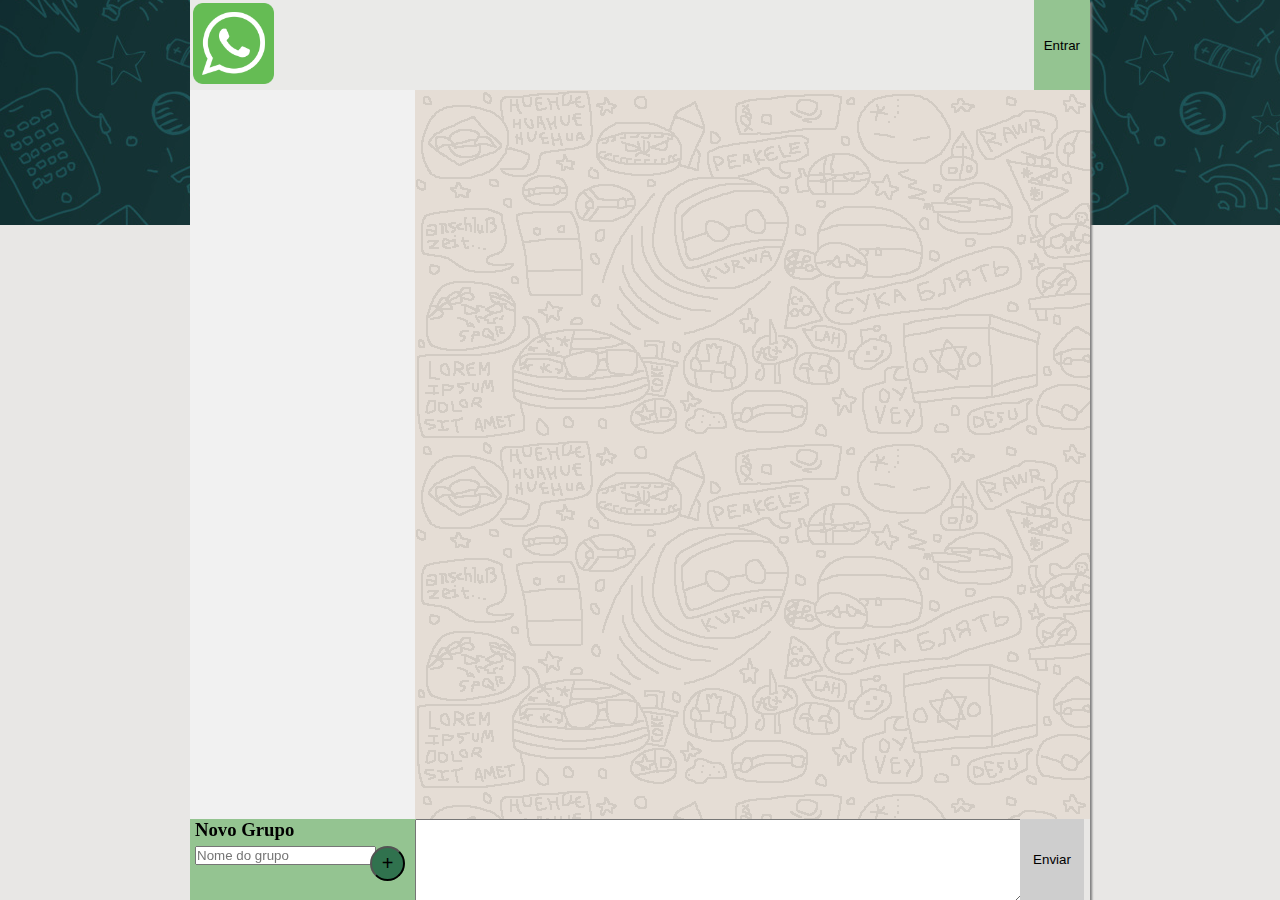
<file: trabalho2Deb/webWhats.html>
<!DOCTYPE html>
<html lang="en">
<head>
    <meta charset="UTF-8">
    <title>Web Whatsapp</title>
    <link rel="stylesheet" href="index.css">
    <meta>
</head>

<body>

    <div class="conteudo">
            <header class="navegador">
                    <div class="logo">
                        <a href=""><img src="loogo.png"></a>
                    </div>
                    <div class="group-name" id="nome-amigo"></div>
                    <div class="login">
                        <button id="myBtn">Entrar</button>
                    </div>
            </header>

            <div class="container">
              <div class="lateral">
                  <ul class="barra-lateral" id="amigosList">

                  </ul>
                  <form class="criarGrupo" action="">
                      <h3>Novo Grupo</h3>
                      <input type="text" placeholder="Nome do grupo" id="newGrupo">

                  </form>
                  <button class="cg" onclick="createGroup()">+</button>
              </div>

                <div class="mensagem" id="mensagem">

                </div>
                <form action="" class="input-mensagem">
                    <textarea name="message" id="msg"></textarea>

                </form>
                <button class="butao" onclick="sendMsg()">Enviar</button>
            </div>
    </div>



    <div id="myModal" class="modal">

        
        <div class="modal-content">
            <span class="close">&times;</span>
            <p>LOGIN</p>
            <input type="text" placeholder="digite seu id" id="user">
            <button onclick="login()">Login</button>
        </div>

    </div>

    <script src="index.js"></script>
</body>
</html>
</file>
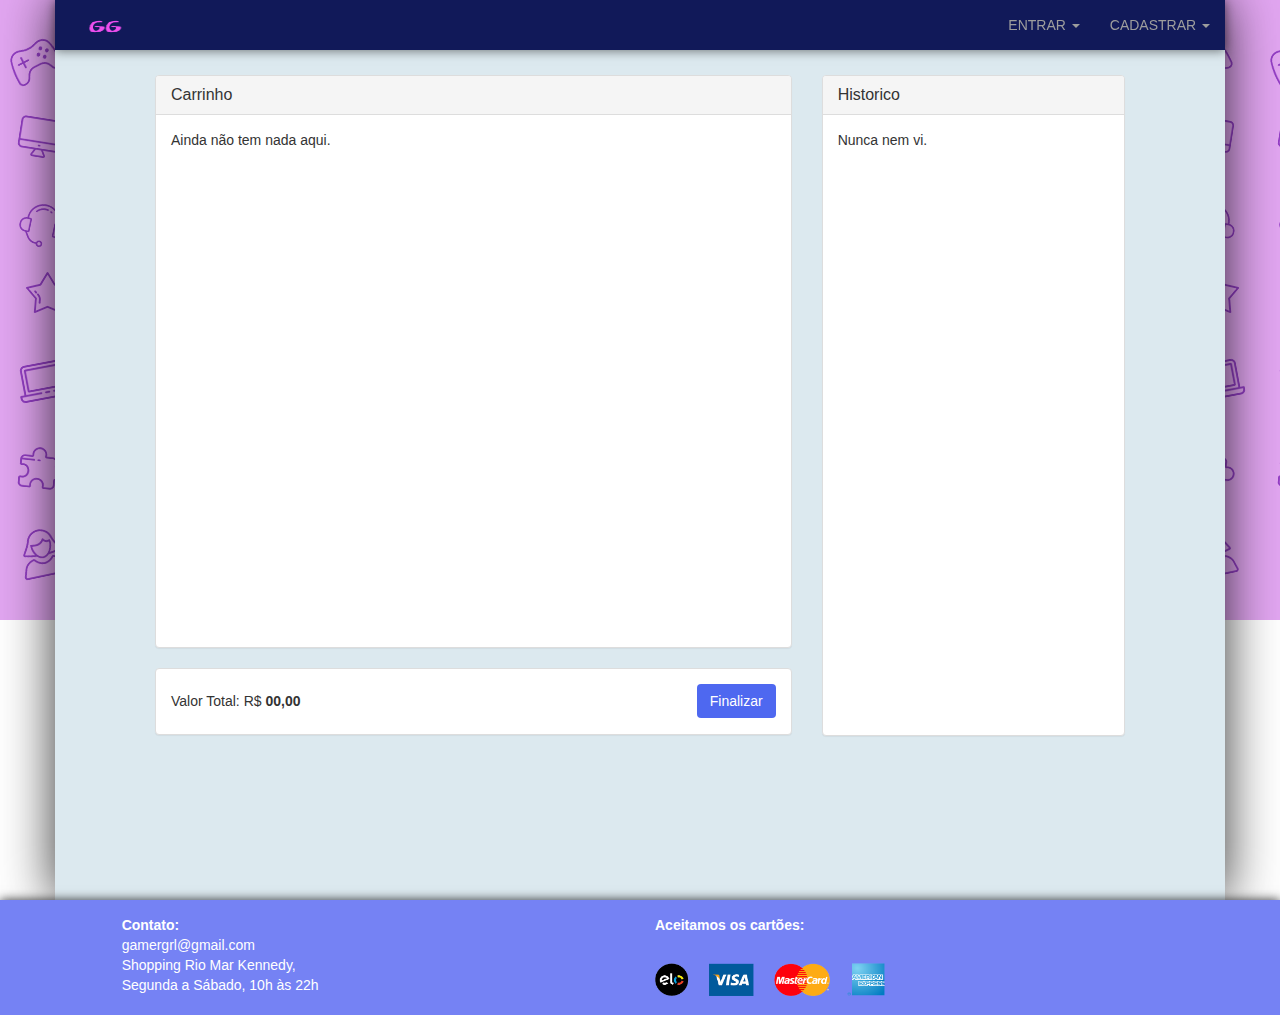
<file: trab3-gamerGrl/html/compras.html>
<!DOCTYPE html>
<html>
  <head>
      <meta charset="utf-8" name="viewport" content="width=device-width, initial-scale=1.0">
      <title>GG</title>
      <link rel="stylesheet" href="../bootstrap/css/bootstrap.css" media="screen" title="no title">
      <link rel="stylesheet" type="text/css" href="../css/master.css">
  </head>

  <body onload="showInCart(), showHistorico()">

    <nav class="navbar-fixed-top navbar-inverse container">

        <div class="navbar-header">
          <a class="navbar-brand" href="../index.html"><img alt="Brand" src="../img/gg.png"></a>
        </div>


        <div class="collapse navbar-collapse" id="bs-example-navbar-collapse-1">


          <ul class="nav navbar-nav navbar-right">

            <li id="entrar" class="dropdown">
              <a href="#" class="dropdown-toggle" data-toggle="dropdown" role="button" aria-haspopup="true" aria-expanded="false"> ENTRAR <span class="caret"></span></a>
              <ul class="dropdown-menu">
                <li>
                  <form id="formEntrar" class="myForm">
                    <div class="form-group">
                      <label for="InputName-02">Nome</label>
                      <input type="text" class="form-control" id="InputName-02" placeholder="Nome de usuário">
                    </div>
                    <div class="form-group">
                      <label for="InputPassword-02">Senha</label>
                      <input type="password" class="form-control" id="InputPassword-02" placeholder="Senha">
                    </div>
                    <button type="button" class="btn btn-block myButton entrar">Entrar</button>
                  </form>
                </li>
              </ul>
            </li>

            <li id="cadastrar" class="dropdown">
              <a href="#" class="dropdown-toggle" data-toggle="dropdown" role="button" aria-haspopup="true" aria-expanded="false"> CADASTRAR <span class="caret"></span></a>
              <ul class="dropdown-menu">
                <li>
                  <form id="formCadastrar" class="myForm">
                    <div class="form-group">
                      <label for="InputEmail-01">Email</label>
                      <input type="email" name="email" class="form-control" id="InputEmail-01" placeholder="Endereço de email">
                    </div>
                    <div class="form-group">
                      <label for="InputName-01">Nome</label>
                      <input type="text" name="nome" class="form-control" id="InputName-01" placeholder="Nome de usuário">
                    </div>
                    <div class="form-group">
                      <label for="InputPassword-01">Senha</label>
                      <input type="password" name="senha" class="form-control" id="InputPassword-01" placeholder="Senha">
                    </div>

                    <button type="button" class="btn btn-block myButton cadastrar">Cadastrar</button>
                  </form>
                </li>
              </ul>
            </li>

            <li><a id="exit" href="../index.html">SAIR</a></li>
          </ul>
        </div>
      </div>
    </nav>

    <div class="container grade">
      <div class="row">
        <div class="col-md-8">
          <div class="panel panel-default">
            <div class="panel-heading">
              <h3 class="panel-title">Carrinho</h3>
            </div>

            <ul class="list-group carrinho">
              <div id="empety_cart" class="panel-body vazio">
                Ainda não tem nada aqui.
              </div>
            </ul>
          </div>
          <div class="row">
            <div class="col-md-12">
              <div class="panel panel-default">
                <div class="panel-body total">
                  <h5 class="pull-left">Valor Total: R$ <strong>00,00</strong></h5>
                  <button id="finalizarCompra" class="btn myButton pull-right" type="button">Finalizar</button>
                </div>
              </div>
            </div>
          </div>
        </div>
        <div class="col-md-4">
          <div class="panel panel-default">
            <div class="panel-heading">
              <h3 class="panel-title">Historico</h3>
            </div>

            <ul class="list-group historico">
              <div id="empety_hist" class="panel-body">
                Nunca nem vi.
              </div>


            </ul>

          </div>
        </div>
      </div>


    </div>
    <div class="container footer ">
      <div class="row">
        <div class="col-md-1"></div>
        <div class="col-md-5">
          <address>
            <strong>
              Contato:
            </strong>
            <p>gamergrl@gmail.com </br>
            Shopping Rio Mar Kennedy, <br> Segunda a Sábado, 10h às 22h</p>
          </address>
        </div>
        <div class="col-md-5">
          <strong>
            Aceitamos os cartões:
          </strong>
          <br>
          <br>
          <img src="cartao.png" alt="">
        </div>
        <div class="col-md-1"></div>
      </div>
    </div>

    <script src="../jquery/jquery-3.1.1.js"></script>
    <script src="../bootstrap/js/bootstrap.js"></script>
    <script type="text/javascript" src="../js/global.js"></script>
  </body>
</html>
</file>
<file: trab3-gamerGrl/css/master.css>
*{
  margin: 0;
}
body{
  background-image: url("../img/bg.png");

  background-repeat: repeat-x;
  background-attachment: fixed;

}

.navbar-fixed-top{
  box-shadow: 0px 1px 10px rgba(0, 0, 0, 0.5);
  background-color: #111959;

}


.navbar-brand>img{
  height: 40px;
  width: 40px;
  padding-bottom: 15px;
}

.grade{
  background-color: #dce9ef;
  min-height: 100vh;
  padding: 75px 0px 15px 0px;
  padding-left: 100px;
  padding-right: 100px;
  box-shadow: 0px 0px 50px rgba(0, 0, 0, 0.8);
}

.jumbotron{
  background-color: #f78fd0;
}
.jumbotron img{
  width: 100%;
}

.item img{
  height: 60%;
}

.myForm, .myList{
  padding: 15px;
  min-width: 250px;
}

.myList li{
  margin: 10px 0px;
}

.myList li a{
  padding: 0px 0px;
}

.price{
  color: green;
}

.myButton, .myButton:hover, .myButton:focus, .myButton:visited{
  background-color: #4e68f0;
  color: white;
}
.myButton:active{
  background-color: #3c4fb4;
  color: white;
}

.carrinho{
  height: 532px;
  overflow: auto;
}
.historico{
  height: 620px;
  overflow: auto;
}

.footer{
  width: auto;
  height:auto;
  background-color: #7582f4;
  color: white;
  box-shadow: 0px 0px 10px rgba(0, 0, 0, 0.8);
  padding-top: 15px;
}

.footer img{
  width: 230px;
  height: 50px;
}



#exit{
  color: red;
}

.carrinho .badge{
  background-color: #4e68f0;
}

#num_produtos{
  background-color: #4e68f0;
  margin-left: 10px;
  display: none;
}

.thumbnail img{
  height: 200px;
}
.thumbnail p{
  height: 60px;
  overflow: hidden;
}

.price{
  color: purple;
}
</file>
<file: ex3/black.css>
<style media="screen">
*{
  padding: 0px;
  margin: 0px;

}
  body{
    background-image: url("bckg.png");
    background-repeat: repeat-3;
  }

  .navegador-superior{
    color: #fff;
    background-color: black;
    height: 70px;
  }
  .navegador-superior > ul > li {

    list-style-type: none;
    float: right;
    padding: 3px;
    font-family: fantasy;
    margin-top: 20px;
    margin-right: 10px;
  }

  .navegador-superior > ul > li:hover {
    color: #797e8e;
    cursor: pointer;
  }
  .navegador-superior > ul > a{
    float: left;
    margin-left: 10px;
  }

  .conteudo{
    margin: 10px;
    margin-top: 20px;
  }
  .postagens{
    background-color: #797e8e;
    height: 90%;
    width: 1000px;
    margin-left: 13%;
    padding: 10px;
    text-align: justify;
  }
  h1:hover, h2:hover, h3:hover, h4:hover{
    cursor: pointer;
    color: #212c3d;
  }
  header{
    text-align: center;
  }
  #kbc{
    padding: 10px;
    margin-bottom: -76px;
  }


  footer{
    background-color: #000;
    color: #fff;
    font-family: inherit;
    margin: 10px;
  }
</style>
</file>
<file: trabalho2Deb/index.css>
* {
    margin: 0;
    padding: 0;
}
body{
  background-color: #e8e7e5;
}
body::after{
  content: "";
  background-image: url("f1.png");
  position: fixed;
  top: 0;
  bottom: 75%;
  right: 0;
  left: 0;
  content: " ";
  z-index: -1;
}
.conteudo{
    width: 900px;
    margin: auto;
    box-shadow: 2px 2px 2px gray;


}
.barra-lateral {
    float: left;
    list-style-type: none;
    width:100%;
    background-color: #f1f1f1;
    height: 90%;
    overflow: auto;
}

.barra-lateral li a {
    display: block;
    color: #000;
    padding: 8px 16px;
    text-decoration: none;
}

.barra-lateral li a.active {
    background-color: #4CAF50;
    color: white;
}

.barra-lateral li a:hover:not(.active) {
    background-color: #555;
    color: white;
}

.navegador{
    overflow: hiden;
    color: white;
    height: 10vh;
}
.navegador>*{
    background-color: #eaeae8;
    color: white;
    float: left;

}
.login{
    width: 30%;
    height: 100%;
}
.login>button{
    float: right;
    height: 100%;
    padding: 0 10px;
    border: 0;
    background-color: #94c491;
    box-sizing: border-box;
}
.group-name{
    font-size: 2em;
    width: 40%;
    height: 100%;
    box-sizing: border-box;
    text-align: center;
    color: #94c491;
}
.logo{
    width: 30%;
    height: 100%;
}
.logo img{
    width: auto;
    height:90%;
    padding: 3px;
}

.mensagem{
    background-image: url("f2.png");
    float: left;
    width: 75%;
    height:90%;
    overflow: auto;
}
.input-mensagem{
    float: left;
    width: 75%;
    height:10%;
    overflow: hidden;
}
.input-mensagem textarea{
    float: left;
    min-width:90%;
    min-height:100%;
    max-width:90%;
    max-height:100%;
}
.butao{
    float: right;
    position: absolute;
    top: 91%;
    margin-left: -70px;
    width: 5vw;
    height: 9vh;
    border: 0;
    background-color: #cecece;
    box-sizing: border-box;
    cursor: pointer;
}


.avatar-img {
    width: 24px;
    height: 24px;
}

.pointer {
    cursor: pointer;
}

.container {
    height: 90vh;
    width: 900px;
}
.cg{
  float: right;
  top: 94%;
  width: 35px;
  height: 35px;
  position: absolute;
  margin-left: -45px;
  border-radius: 50%;
  font-size: 20px;
  background-color: #30724e;
  font: white;
}

.criarGrupo{
    height: 10%;
    width: 100%;
    float: left;
    overflow: hidden;
    background-color: #94c491;
    padding-left: 5px;
}
.criarGrupo h3{
    padding-bottom: 5px;
}

.lateral{
    width: 25%;
    height: 100%;
    float: left;
}



.modal {
    display: none;
    position: fixed;
    z-index: 9;
    left: 0;
    top: 0;
    width: 100%;
    height: 100%;
    overflow: auto;
    background-color: rgb(0,0,0);
    background-color: rgba(0,0,0,0.4);
}


.modal-content {
    background-color: rgba(0, 150, 0, 0.5);
    margin: 15% auto;
    padding: 20px;
    border: 1px solid #888;
    width: 40%;
    text-align: center;
}


.close {
    color: #aaa;
    float: right;
    font-size: 28px;
    font-weight: bold;
}

.close:hover,
.close:focus {
    color: black;
    text-decoration: none;
    cursor: pointer;
}
</file>
